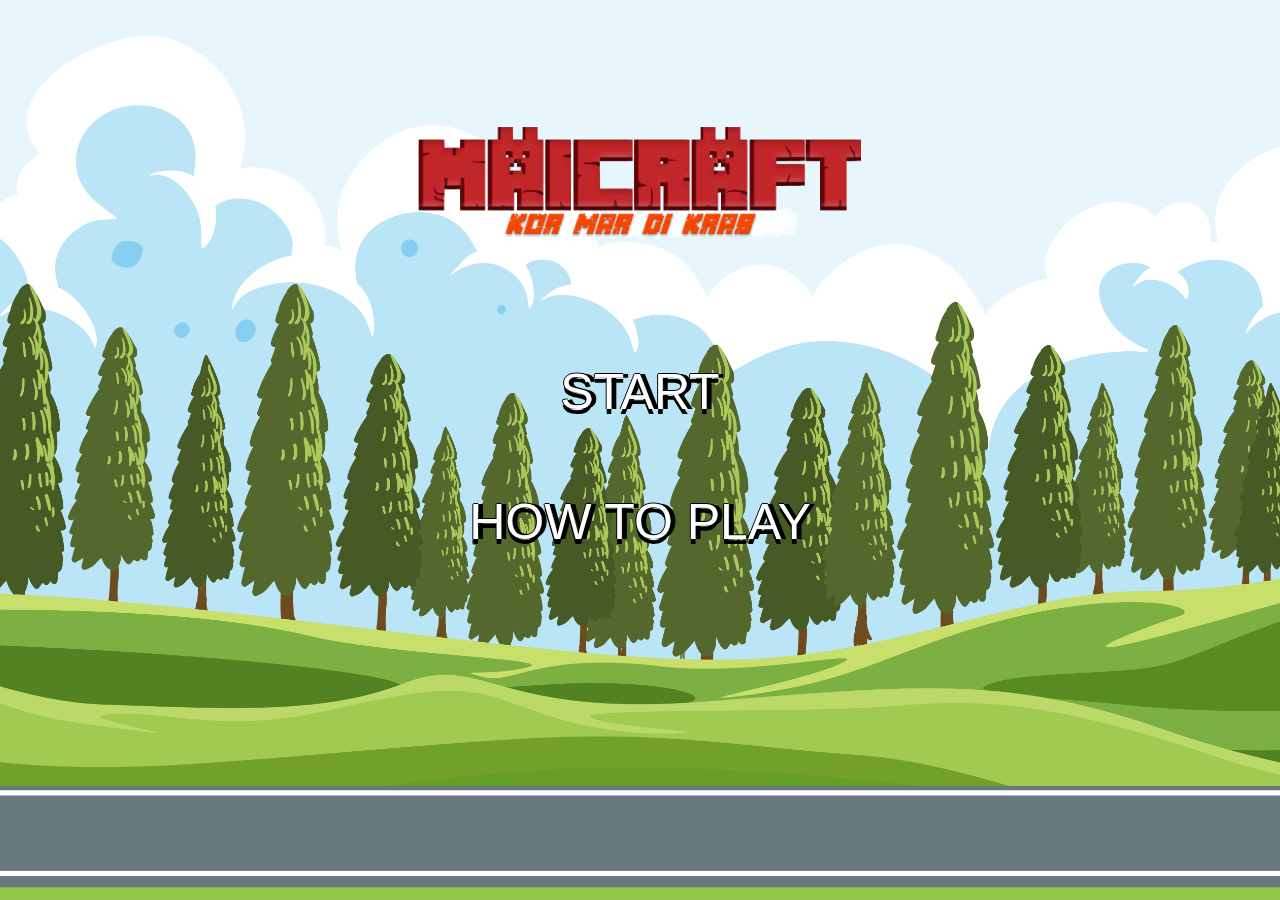
<file: HTMLall/index.html>
<!DOCTYPE html>
<html>
    <head>
        <title>Maicraft</title>
        <link rel="icon" type="image/png" sizes="16x16" href="mo.png">
        <link rel="stylesheet" type="text/css" href="styleindex.css">
    </head>
    <body>
        <EMBED SRC="mario.mp3" HIDDEN="True" AUTOSTART="Yes" LOOP="True">
        <div align="center">
        <img src="logo1.png" class="logo">
        </div>
        <div class="text">
            <a href="startgame/game.html">START</a>
        </div>
        <br></br>
        <br></br>
        <div class="text">
            <a href="howtoplay/howtoplay.html">HOW TO PLAY</a>
        </div>
    </body>
</html>
</file>
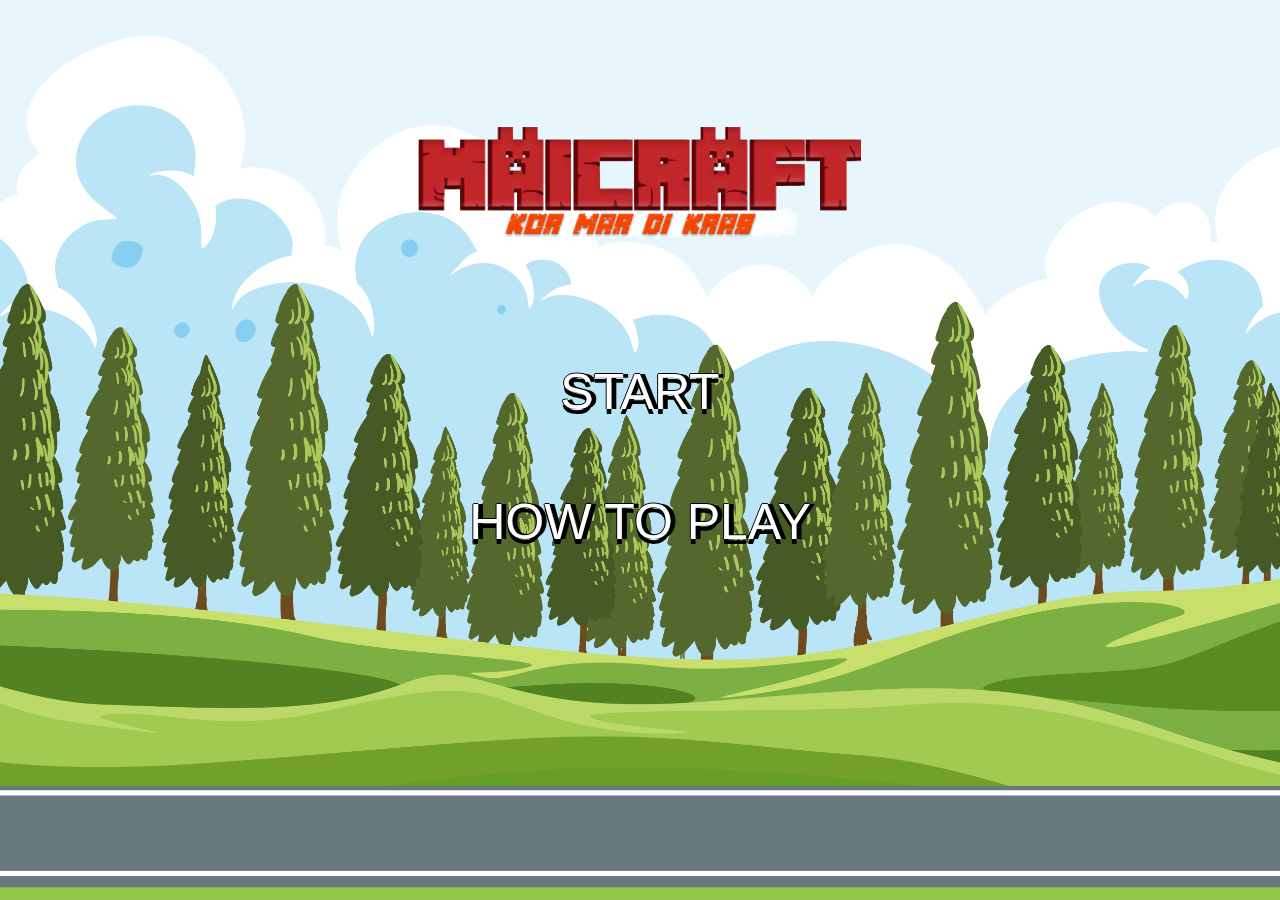
<file: web/index.html>
<!DOCTYPE html>
<html>
    <head>
        <title>Maicraft</title>
        <link rel="icon" type="image/png" sizes="16x16" href="head-logo.png">
        <link rel="stylesheet" type="text/css" href="css.css">
    </head>
    <body>
        <EMBED SRC="mario.mp3" HIDDEN="True" AUTOSTART="Yes" LOOP="True">
        <div align="center">
        <img src="logo1.png" class="logo">
        </div>
        <div class="text">
            <a href="./startgame/game.html">START</a>
        </div>
        <br></br>
        <br></br>
        <div class="text">
            <a href="./startgame/game.html">HOW TO PLAY</a>
        </div>
    </body>
</html>
</file>
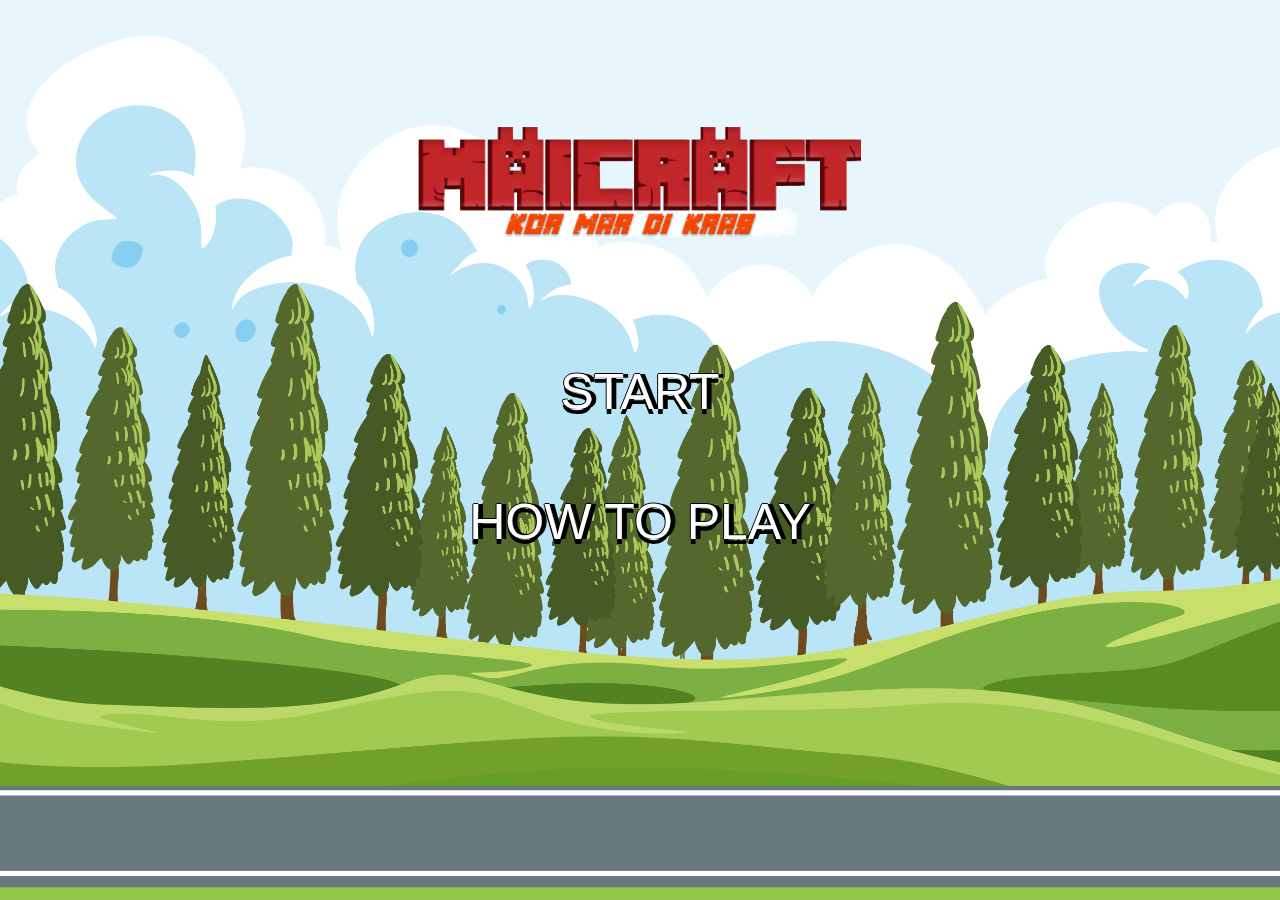
<file: HTMLall/web/index.html>
<!DOCTYPE html>
<html>
    <head>
        <title>Maicraft</title>
        <link rel="icon" type="image/png" sizes="16x16" href="mo.png">
        <link rel="stylesheet" type="text/css" href="styleindex.css">
    </head>
    <body>
        <EMBED SRC="mario.mp3" HIDDEN="True" AUTOSTART="Yes" LOOP="True">
        <div align="center">
        <img src="logo1.png" class="logo">
        </div>
        <div class="text">
            <a href="./startgame/game.html">START</a>
        </div>
        <br></br>
        <br></br>
        <div class="text">
            <a href="./howtoplay/howtoplay.html">HOW TO PLAY</a>
        </div>
    </body>
</html>
</file>
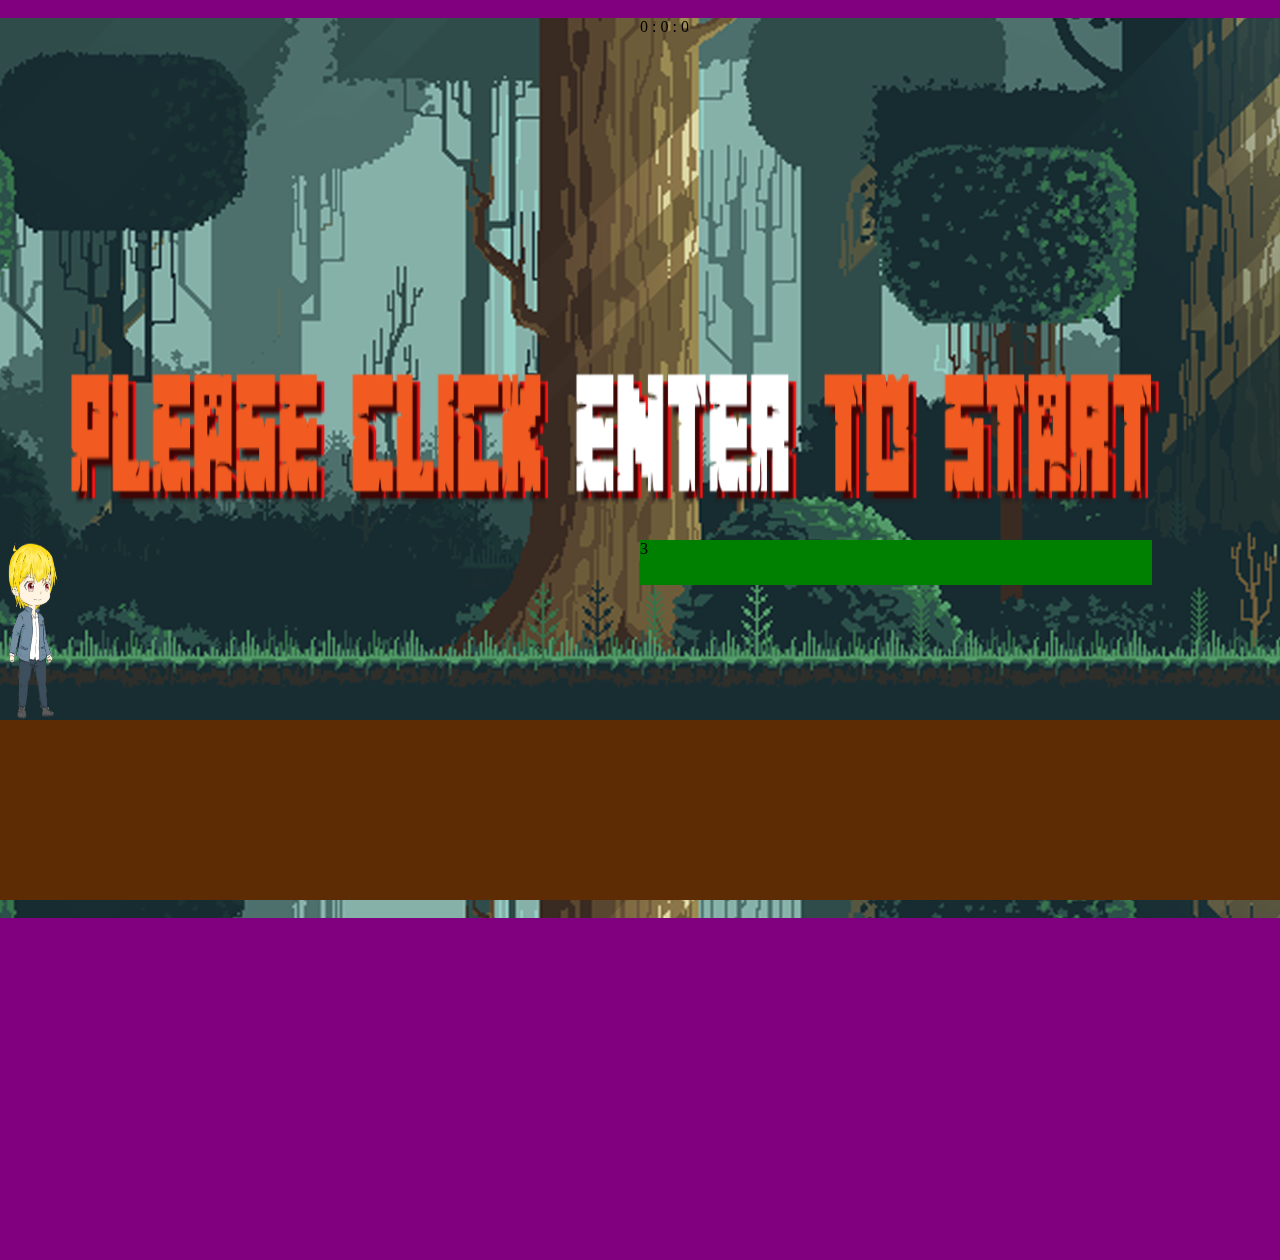
<file: HTMLall/projectmulti.html>
<!DOCTYPE html>
<html>
<head>
	<style type="text/css">
	body {
		height: 100vh;
		width: 100%;
		margin:0;
		position: absolute;
		background-color: purple;
	}
	#gameo{
		position: fixed;
		top:15%;
		left: 15%;
		height: 70vh;
		width: 70%;
		background-image: url("bg gameover.png");
		background-size: 100% 100%;
	}
	.back{
		z-index: -1006;
	}
	.front{
		z-index: 1006;
	}
	#textg{
		position: absolute;
		font-size: 90px;
		top: 40%;
		left: 20%;
	}
	#sow{
		left: 295%;
	}
	#sow1{
		left: 395%;
	}
	.sow{
		top:0%;
		left: 195%;
		height: 80vh;
		width: 10%;
		background-image:url("post.png");
		position: absolute;
		background-size:100% 100%;
		z-index: 1005;
	}
	#c2{
		font-size: 90px;
		top: 45%;
	}
	.end{
		position: fixed;
		top: 15%;
		left: 15%;
		height: 70vh;
		width: 70%;
		background-image: url("bg gameover.png");
		background-size: 100% 100%;
		z-index: 1006;
		font-size: 200px;
	}
	.ends{
		position: absolute;
		z-index: 0;
	}
	
	div#replay.replay{
		position: fixed;
		top: 18.2%;
		left: 3.5%;
		height: 60vh;
		width: 90%;
		display: block;
		background-color: red;
		z-index: 1001;
	}
	button{
		position: absolute;
		top: 80%;
		left:50%;
	}
	.background{
		height: 100%;
		width: 100%;
		position: absolute;
	}
	#p1{
		background-image: url("bg1.png");
		background-size: contain;
		left: 0;
	}
	#p2{
		background-image: url("bg2.png");
		background-size: contain; 
		left: 100%;
	}
	#p3{
		background-image: url("bg3.png");
		background-size: contain; 
		left: 200%;
	}
	#p4{
		background-image: url("bg3.png");
		background-size: contain; 
		left: 300%;
	}
	#p5{
		background-image: url("bg3.png");
		background-size: contain; 
		left: 400%;
	}
	.pll{
		opacity: 0;
		height: 0px;
		width: 0px;
	}
	#time{
		position: fixed;
		left:50%;
		transition: 2s;
	}
	div.start{
		font-family: "Minecrafter Alt", sans-serif;
		position: fixed;
		top: 18.2%;
		left: 3.5%;
		height: 60vh;
		width: 90%;
		display: block;
		background-image: url(entertostart.png);
		background-repeat:no-repeat;
		background-size:100% 100%;
		z-index: 1000;
	}
	@font-face {
    	font-family: "Minecrafter.Alt.ttf";
    	src: url(Multi/Minecrafter.Alt.ttf) format("TrueType");
	}
	.close{
		position: fixed;
		top: -20%;
		z-index: 0;		
	}
	.floor{
		position: absolute;
		top: 80%;
		left: 0%;
		display: block;
		height: 20vh;
		width: 500%;
		background-color: #5E2c04;
		opacity: 1;
		z-index: 1004;
	}
	#charac{
		position: absolute;
		top: 60%;
		left: 10%;
		display: block;
		height: 20vh;
		width: 5%;
		background-image: url("mid.png");
		background-size: 100% 100%;
		background-repeat: no-repeat;
		background-position: center;
		transition: top .1s;
	}
	#charac[class = 'right']{
		-webkit-animation: right 0.5s infinite;
	}
	#charac[class = "jump"]{
		-webkit-animation: jump 1s infinite;
	}
	@-webkit-keyframes jump {
		0% {background-image: url("jump.png");}
		
	}
	@-webkit-keyframes right {
		0% {background-image: url("run-M.png");}
		25% {background-image: url("run-L.png");}
		50% {background-image: url("run-M2.png");}
		75% {background-image: url("run-R.png");}
	}

	#c{
		position: absolute;
		top: 60%;
		left: 50%;
		display: block;
		height: 5vh;
		width: 40%;
		background-color: green;
		z-index: 1002;
	}	
	#d{
		position: absolute;
		top: 80%;
		left: 115%;
		display: block;
		height: 50vh;
		width: 10%;
		background-image:url("tree.png");
		background-size:100% 100%;d
		z-index: 1002;
	}	
	#e{
		position: absolute;
		top: 60%;
		left: 160%;
		display: block;
		height: 43vh;
		width: 10%;
		background-image:url("tree.png");
		background-size:100% 100%;
		z-index: 1002;
	}
	/**/
	.state3{
		position: absolute;
		display: block;
		height: 60vh;
		width: 10%;
		background-image: url("posts3.png");
		z-index: 1002;
		background-size:100% 100%;
	}
	#f{
		top: 80%;
		left: 200%;
	}
	#g{
		top: -60%;
		left: 210%;
	}
	#h{
		top: 80%;
		left: 220%;
	}
	#i{
		top: -60%;
		left: 230%;
	}
	#j{
		top: 80%;
		left: 240%;
	}
	#k{
		top: -60%;
		left: 250%;
	}
	#l{
		top: 80%;
		left: 260%;
	}
	#m{
		top: -60%;
		left: 270%;
	}
	#n{
		top: 80%;
		left: 280%;
	}
	#o{
		top: -60%;
		left: 290%;
	}
	
	#p{
		top:50%;
		left: 310%;
	}
	#q{
		top:50%;
		left: 330%;
	}
	#r{
		top:50%;
		left: 350%;
	}
	#s{
		top:50%;
		left: 370%;
	}

	#state4{
		top: 75%;
		left: 300%;
		height: 5vh;
		width: 100%;
		background-image: url("thorn.png");
		background-size: 100% 100%;
		position: absolute;
		z-index: 1001;
	}
	</style>
	<title></title>
</head>
<body>
	<EMBED SRC="mario.mp3" HIDDEN="True" AUTOSTART="Yes" LOOP="True">
	<div class="sow"></div>
	<div id="sow" class="sow"></div>
	<div id="sow1" class="sow"></div>
	<div id="enn" class="ends">
	<center id="c1" class="replay">score</center><center id="c2" class="replay">YOURSCORE</center><center class="replay"><button onclick="replay()">replay</button></center>
	</div>
	
	<div id="p1" class="background"></div>
	<div id="p2" class="background"></div>
	<div id="p3" class="background"></div>
	<div id="p4" class="background"></div>
	<div id="p5" class="background"></div>
	<div id="time">0 : 0 : 0</div>
	<div id="start" class="start"></div>
	<div class="floor"></div>
	<div id="charac" class='stand'></div>
	<div id="gameo" class="back"><center id="textg">GAME OVER</center><center><button onclick="replay()">replay</button></center></div>

	<div id="c">3</div>
	<div id="d">4</div>
	<div id="e">5</div>

	<div id="f" class="state3">6</div>
	<div id="g" class="state3">7</div>
	<div id="h" class="state3">8</div>
	<div id="i" class="state3">9</div>
	<div id="j" class="state3">10</div>
	<div id="k" class="state3">11</div>
	<div id="l" class="state3">12</div>
	<div id="m" class="state3">13</div>
	<div id="n" class="state3">14</div>
	<div id="o" class="state3">15</div>

	<div id="p" class="state3">16</div>
	<div id="q" class="state3">17</div>
	<div id="r" class="state3">18</div>
	<div id="s" class="state3">19</div>

	<div id="state4" class="gameover">aaa</div>

<script type="text/javascript">
	var windows = document.querySelector("body");
	if(true){windows.scrollTop = 0;}
	function replay(){
		window.scrollTo(0,0);
		location.reload();
		
		document.getElementById("enn").setAttribute("class", "ends");
		document.getElementById("gameo").setAttribute("class", "back");
		x = 0;
		t = 0;
	}
	function gameover(){
		var random1 = Math.floor(Math.random() * 19);
		var random2 = Math.floor(Math.random() * 9)*2;
		if (true&&x==xy.position[random1].lb-w&&y>=xy.position[random1].tb-h&&y<=xy.position[random1].tb+(xy.position[random1].hb-1)) 
		{
			document.getElementById("gameo").setAttribute("class", "front");
		}

	}
		if(true){var mavo = setTimeout(function(){window.scrollTo(0,0);},1);}
		var up = false;
		var down = false;
		var left = false;
		var right = false;
		var start = false;
		var hc = document.querySelector("#charac"); /*h = 20;*/
		var wc = document.querySelector("#charac");
		var xc = document.querySelector("#charac");
		var yc = document.querySelector("#charac");
		grow = 60;
		x = 0;
		/*x = 0;*/
		y = 60;
		/*y = 60;*/
		stax = 0;
		base = false;
		h = 20;
		w = 5;/*w = 5;*/
		move = 3;
		t = 0;
		i = 1;
		state3_1=false;
		state3_2=false;
		state4_1=false;
		state4_2=false;
		gavity();
		starts = true;
		
		var posi  = '{ "position" : [' +
                    '{ "tb":"90" , "lb":"30" , "hb":"60" , "wb":"10"},' +
                    '{ "tb":"-40" , "lb":"10" , "hb":"80" , "wb":"10"},' +
                    '{ "tb":"60" , "lb":"50" , "hb":"5" , "wb":"40"},' + 
                    '{ "tb":"80" , "lb":"115" , "hb":"50" , "wb":"10"},' +
                    '{ "tb":"60" , "lb":"160" , "hb":"43" , "wb":"10"},'+

                    '{ "tb":"80" , "lb":"200" , "hb":"60" , "wb":"10"},'+
                    '{ "tb":"-60" , "lb":"210" , "hb":"60" , "wb":"10"},'+
                    '{ "tb":"80" , "lb":"220" , "hb":"60" , "wb":"10"},'+
                    '{ "tb":"-60" , "lb":"230" , "hb":"60" , "wb":"10"},'+
                    '{ "tb":"80" , "lb":"240" , "hb":"60" , "wb":"10"},'+
                    '{ "tb":"-60" , "lb":"250" , "hb":"60" , "wb":"10"},'+
                    '{ "tb":"80" , "lb":"260" , "hb":"60" , "wb":"10"},'+
                    '{ "tb":"-60" , "lb":"270" , "hb":"60" , "wb":"10"},'+
                    '{ "tb":"80" , "lb":"280" , "hb":"60" , "wb":"10"},' +
                    '{ "tb":"-60" , "lb":"290" , "hb":"60" , "wb":"10"},'+

					'{ "tb":"50" , "lb":"310" , "hb":"60" , "wb":"10"},'+
					'{ "tb":"50" , "lb":"330" , "hb":"60" , "wb":"10"},'+
					'{ "tb":"50" , "lb":"350" , "hb":"60" , "wb":"10"},'+
					'{ "tb":"50" , "lb":"370" , "hb":"60" , "wb":"10"},'+                    

                    '{ "tb":"75" , "lb":"300" , "hb":"5" , "wb":"100"}]}';
		var xy = JSON.parse(posi);

	
		boxa =false;
		boxb = false;
		id2 = "#b";

		document.addEventListener('keydown',press)
		function press(e){
			if (e.keyCode === 13)
			{
				document.getElementById("start").setAttribute("class", "close");
				start = true;
			}
			if (e.keyCode === 87||e.keyCode === 32){
				up = true;
			}
			if (e.keyCode === 40||e.keyCode === 83){
				down = true;
			}
			if (e.keyCode === 39||e.keyCode===68){
				right = true;

			}
			if (e.keyCode === 37||e.keyCode === 65){
				left = true;
			}
		}
		document.addEventListener('keyup',release)  /*32 = spacebar*/
		function release(e){
  			if (e.keyCode === 32 /* up */ || e.keyCode === 87 /* w */ || e.keyCode === 90 /* z */){
    			up = false;
				var mrs = document.querySelector("#charac").setAttribute("class", "stand");
  			}
  			if (e.keyCode === 39 /* right */ || e.keyCode === 68 /* d */){
    			right = false;
    			var mr = document.querySelector("#charac").setAttribute("class", "stand");
  			}
  			if (e.keyCode === 40 /* down */ || e.keyCode === 83 /* s */){
   				down = false;
  			}
  			if (e.keyCode === 37 /* left */ || e.keyCode === 65 /* a */ || e.keyCode === 81 /* q */){
    			left = false;
  			}

		}
		function gameLoop(){
  			var div = document.querySelector('#charac')
  			if (start) 
  			{

  				/*var move = setInterval(function(){ window.scrollBy(1,0);}, 700);*/
  				if (starts) {setInterval(function(){t+=i;document.getElementById("time").innerHTML = (t-(t%6000))/6000+" : "+((t%6000)-(t%100))/100 +" : "+t%100;}, 1000);}
  				 /*xm pb tb lb hb wb*/
  				todown(40,80,2,2,2,2,"#c");
  				toup(100,30,3,3,3,3,"#d");
				toup(150,40,4,4,4,4,"#e");

  				toup(195,20,5,5,5,5,"#f");
  				todown(205,0,6,6,6,6,"#g");
  				toup(215,20,7,7,7,7,"#h");
  				todown(225,0,8,8,8,8,"#i");
  				toup(235,20,9,9,9,9,"#j");

				todown(245,0,10,10,10,10,"#k");
				toup(255,20,11,11,11,11,"#l");
				todown(265,0,12,12,12,12,"#m");
				toup(275,20,13,13,13,13,"#n");
				todown(285,0,14,14,14,14,"#o");

  				
				check(xy.position[15].tb,xy.position[15].lb,xy.position[15].hb,xy.position[15].wb);
				check(xy.position[16].tb,xy.position[16].lb,xy.position[16].hb,xy.position[16].wb);
				check(xy.position[17].tb,xy.position[17].lb,xy.position[17].hb,xy.position[17].wb);
				check(xy.position[18].tb,xy.position[18].lb,xy.position[18].hb,xy.position[18].wb);
  				
  				
			}
  			if (up) {
				var mrp = document.querySelector("#charac").setAttribute("class", "jump");
  				y -= 5;
  			}
  			if (right){
    			x = x + 1;
    			var mr = document.querySelector("#charac").setAttribute("class", "right");
    			window.scrollBy(12,0);
    			if (x == 493) {
    				x--;
    			}
    			
  			}
  			if (down){
  				if (y>=61) {y-=1;}
    			y = y + 1;
    			
  			}
  			if (left){
    			x = x - 1;
    			window.scrollBy(-12,0);
    			if (x == 0) {
    				x++;
    			}
    			
  			}
  
  			div.style.top = y+'%';
  			div.style.left = x+'%';
  			if (true&&y<0) {document.getElementById("gameo").setAttribute("class", "front");}
  			if (x>=490) {i=0;document.getElementById("enn").setAttribute("class", "end");document.querySelector("center").innerHTML = (t-(t%6000))/6000+" : "+((t%6000)-(t%100))/100 +" : "+t%100;}
			
  			window.requestAnimationFrame(gameLoop)
		}

		function gavity(){
			var too = document.querySelector('#charac');
			if (y<grow) {
				y+=1;
				too.style.top = y+'%';
			}window.requestAnimationFrame(gavity)
		}

			/*เช็คว่าคนชนวัตถุรึเปล่า*/
		function check(tb,lb,hb,wb)
		{
			if (x==(lb-w)&&y>=(tb-(h-2))&&y<=(tb+(hb-0.1))) 
			{
				x -= 1;
				window.scrollBy(-12,0);
			}

			if (y==tb-(h-1)&&x>=lb-(w-1)&&x<=lb+(wb-1)) 
			{
				y -= 1;
				/*grow = tb-(h-0.1);*/

			}

			if (x==(lb+wb)&&y>=(tb-(h-2))&&y<=(tb+(hb-1)))
			{
				x += 1;
				window.scrollBy(12,0);
			}
			if (y==tb+hb&&x>=lb-(w-1)&&x<=lb+(wb-1)) 
			{
				up = false;
			}

		}
		function toup(xm,pb,tb,lb,hb,wb,id)
		{
			boxa = false;
			if (x>=xm) {boxa=true;}
  			if (boxa) {
  				check(xy.position[tb].tb,xy.position[lb].lb,xy.position[hb].hb,xy.position[wb].wb);
  				var a = document.querySelector(id);
 				var cha = document.querySelector("#charac");	

 				if (true&&xy.position[tb].tb>pb){
 					xy.position[tb].tb--;
  					a.style.top = xy.position[tb].tb+"%";  						
  					check(xy.position[tb].tb,xy.position[lb].lb,xy.position[hb].hb,xy.position[wb].wb);
  					if (true&&y>=xy.position[tb].tb-h&&x>=xy.position[lb].lb-(w-1)&&x<=xy.position[lb].lb+(xy.position[wb].wb-1)) {
  						y--;
  						cha.style.top = y+"%";
  					}
  				}
  			}
		}

		function todown(xm,pb,tb,lb,hb,wb,id)
		{
			boxb = false;
			if (x>=xm) {boxb=true;}
			if (boxb) {
  				check(true&&xy.position[tb].tb, xy.position[lb].lb, xy.position[hb].hb, xy.position[wb].wb);
  				var b = document.querySelector(id);
  				var cha = document.querySelector("#charac");
  				if (xy.position[tb].tb < pb) 
  				{
  					
  					xy.position[tb].tb++;
  					b.style.top = xy.position[tb].tb+"%";
  					if (true&& y===xy.position[tb].tb + xy.position[hb].hb && x>=xy.position[lb].lb -(w-1)&&x<=xy.position[lb].lb+(xy.position[wb].wb-1)) {
  						y += 2;
  						cha.style.top = y+"%";
  					}
  					check(xy.position[tb].tb,xy.position[lb].lb,xy.position[hb].hb,xy.position[wb].wb);
  				}
  			}
		}
		function toleft(xm,pb,tb,lb,hb,wb,id)
		{
			boxc = false;
			if (x>=xm) {boxc=true;}
			if (boxc) {
				check(xy.position[tb].tb,xy.position[lb].lb,xy.position[hb].hb,xy.position[wb].wb);
  				var c = document.querySelector(id);
  				var cha = document.querySelector("#charac");
  				if ( true&&xy.position[lb].lb>=pb) 
  				{
  					xy.position[lb].lb--;
  					c.style.left = xy.position[lb].lb+"%";
  					if (true&&x===xy.position[lb].lb-w&&y>=xy.position[tb].tb-(h-1)&&y<=xy.position[tb].tb+(h-1)&&x>=xy.position[lb].lb-w) {
  						x -= 2;
  						cha.style.left = x+"%";
  					}
  					check(xy.position[tb].tb,xy.position[lb].lb,xy.position[hb].hb,xy.position[wb].wb);
  				}
			}
		}
		/*function toleft()*/
		function torigth(xm,pb,tb,lb,hb,wb,id)
		{
			boxd = false;
			if (x>=xm) {boxd=true;}
			if (boxd) {
				check(xy.position[tb].tb,xy.position[lb].lb,xy.position[hb].hb,xy.position[wb].wb);
  				var c = document.querySelector(id);
  				var cha = document.querySelector("#charac");
  				if ( true&&xy.position[lb].lb<=pb) 
  				{
  					xy.position[lb].lb++;
  					c.style.left = xy.position[lb].lb+"%";
  					if (true&&x===xy.position[lb].lb+xy.position[wb].wb&&y>=xy.position[tb].tb-(h-1)&&y<=xy.position[tb].tb+(h-1)&&x>=xy.position[lb].lb+xy.position[wb].wb) {
  						x += 2;
  						cha.style.left = x+"%";
  					}
  					check(xy.position[tb].tb,xy.position[lb].lb,xy.position[hb].hb,xy.position[wb].wb);
  				}
			}
		}
		
		var stext = document.getElementById("#end");
		var scoreb = ["0","0","0","0"];
		function highscore()
		{
			var checks = 3
			for (var i = 2; i >= 0; i--) {
				if (t>=scoreb[i]) {scoreb[i+1]=scoreb[i];checks--;}
			}
			if (checks==0) {document.getElementById("end").innerHTML = (t-(t%6000))/6000+" : "+((t%6000)-(t%100))/100 +" : "+t%100;}
		}
		window.requestAnimationFrame(gameLoop)
</script>

</body>
</html>
</file>
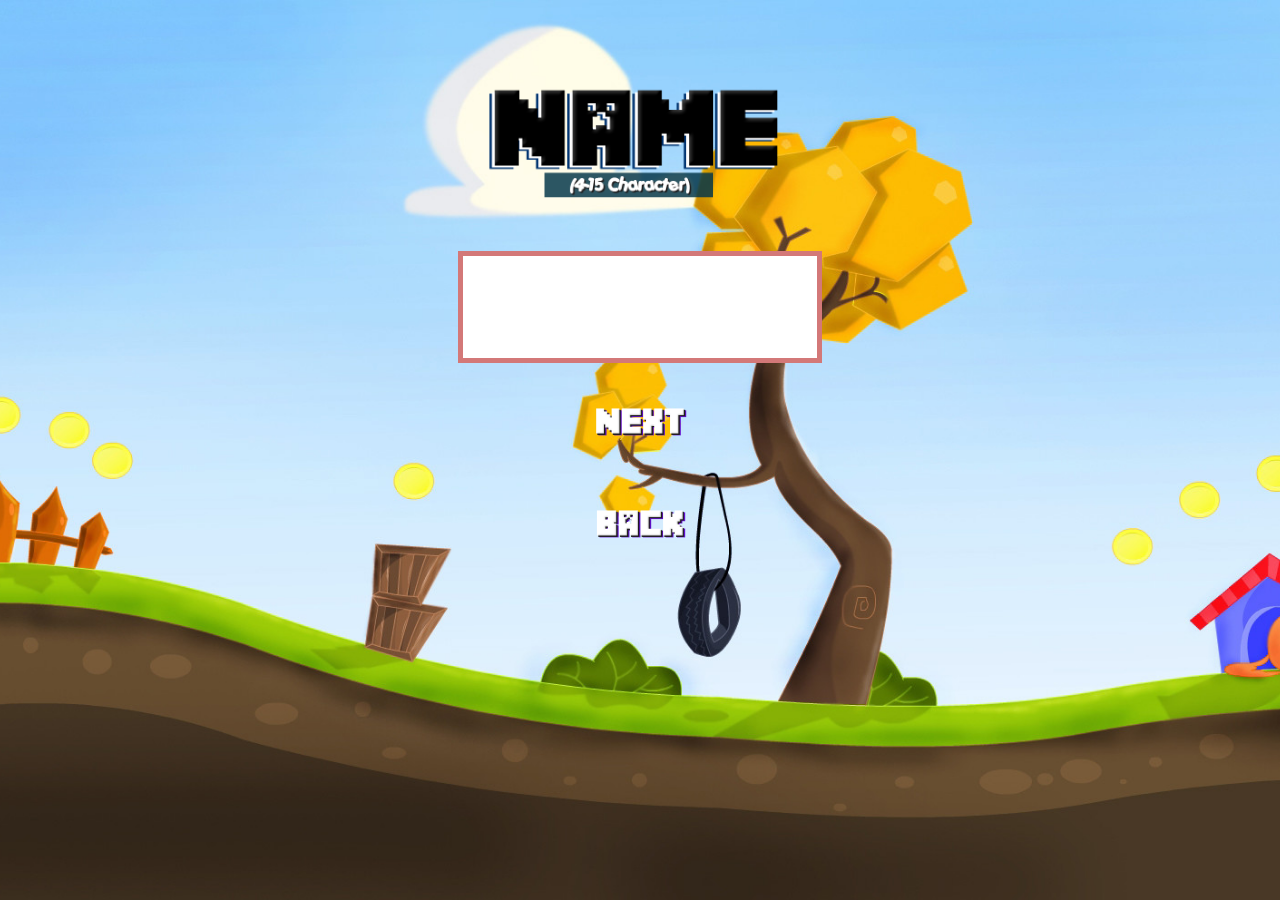
<file: web/startgame/game.html>
<!DOCTYPE html>
<html>

<head>
    <title>Maicraft</title>
    <link rel="icon" type="image/png" sizes="16x16" href="../head-logo.png">

    <style type="text/css">
        body {
            background-image: url("2.jpg");
            cursor: url("../mo.png") 0 0, default;
            background-size: cover;
            background-position: center;
            background-repeat: no-repeat;
            background-attachment: fixed;
            text-align: center;
            width: 100%;
            height: 100%;
            margin: 0;
            font-family: Minecrafter, sans-serif;
        }
        
        @font-face {
            font-family: "Minecrafter.Alt.ttf";
            src: url(wed/font/Minecrafter.Alt.ttf) format("TrueType");
        }
        
        p.name {
            font-size: 70px;
        }
        
        p {
            font-size: 10px;
        }
        
        .box {
            font-family: Minecrafter, sans-serif;
            width: 350px;
            height: 100px;
            font-size: 50px;
            text-align: center;
            border: 5px solid rgb(211, 120, 120)
        }
        
        input {
            width: 10%;
            height: 10%;
        }
        
        .icon {
            width: 10%;
            height: 10%;
        }

        img{
            width: 30%;
            height: 30%;
        }


    </style>
</head>

<body>
    <br></br>
    <br></br>
    <p align="center">
        <img src="name.png">
    </p>
    <br></br>
    <form name="frmMain" action="" method="post" OnSubmit="return chkString();">
        <input class="box" type="text" name="txtString" value="">
        <br></br>
        <input type="image" name="login" value="submit" src="next.png" alt="submit">
        <br></br>
        <a href="../index.html" class="text">
            <img src="back.png" class="icon">
        </a>

        <script language="JavaScript">
            function chkString() {
                if (document.frmMain.txtString.value.length < 5 || document.frmMain.txtString.value.length > 15) {
                    alert('Please input name (5-15 Character) .');
                    return false;
                }
            }
        </script>
    </form>
</body>

</html>
</file>
<file: HTMLall/styleindex.css>
body {
    background-image: url("2.jpg");
    cursor: url("mo.png") 0 0, default;
    background-size: cover;
    background-position: center;
    background-repeat: no-repeat;
    background-attachment: fixed;
    width: 100%;
    height: 100%;
    margin: 0;
    font-family: Minecrafter, sans-serif;
}

img.logo {
    width: 40%;
    height: 40%;
    margin: 0;
}

div.text {
    text-align: center;
    font-size: 50px;
}

a {
    color: #ffffff;
    text-decoration: none;
    text-shadow: -1px 0 black, 0 5px black, 5px 0 black, 0 -1px black;
}

@font-face {
    font-family: "Minecrafter.Alt.ttf";
    src: url(wed/font/Minecrafter.Alt.ttf) format("TrueType");
}
</file>
<file: web/css.css>
body {
    background-image: url("2.jpg");
    cursor: url("mo.png") 0 0, default;
    background-size: cover;
    background-position: center;
    background-repeat: no-repeat;
    background-attachment: fixed;
    width: 100%;
    height: 100%;
    margin: 0;
    font-family: Minecrafter, sans-serif;
}

img.logo {
    width: 40%;
    height: 40%;
    margin: 0;
}

div.text {
    text-align: center;
    font-size: 50px;
}

a {
    color: #ffffff;
    text-decoration: none;
    text-shadow: -1px 0 black, 0 5px black, 5px 0 black, 0 -1px black;
}

@font-face {
    font-family: "Minecrafter.Alt.ttf";
    src: url(wed/font/Minecrafter.Alt.ttf) format("TrueType");
}
</file>
<file: HTMLall/web/styleindex.css>
body {
    background-image: url("2.jpg");
    cursor: url("mo.png") 0 0, default;
    background-size: cover;
    background-position: center;
    background-repeat: no-repeat;
    background-attachment: fixed;
    width: 100%;
    height: 100%;
    margin: 0;
    font-family: Minecrafter, sans-serif;
}

img.logo {
    width: 40%;
    height: 40%;
    margin: 0;
}

div.text {
    text-align: center;
    font-size: 50px;
}

a {
    color: #ffffff;
    text-decoration: none;
    text-shadow: -1px 0 black, 0 5px black, 5px 0 black, 0 -1px black;
}

@font-face {
    font-family: "Minecrafter.Alt.ttf";
    src: url(wed/font/Minecrafter.Alt.ttf) format("TrueType");
}
</file>
